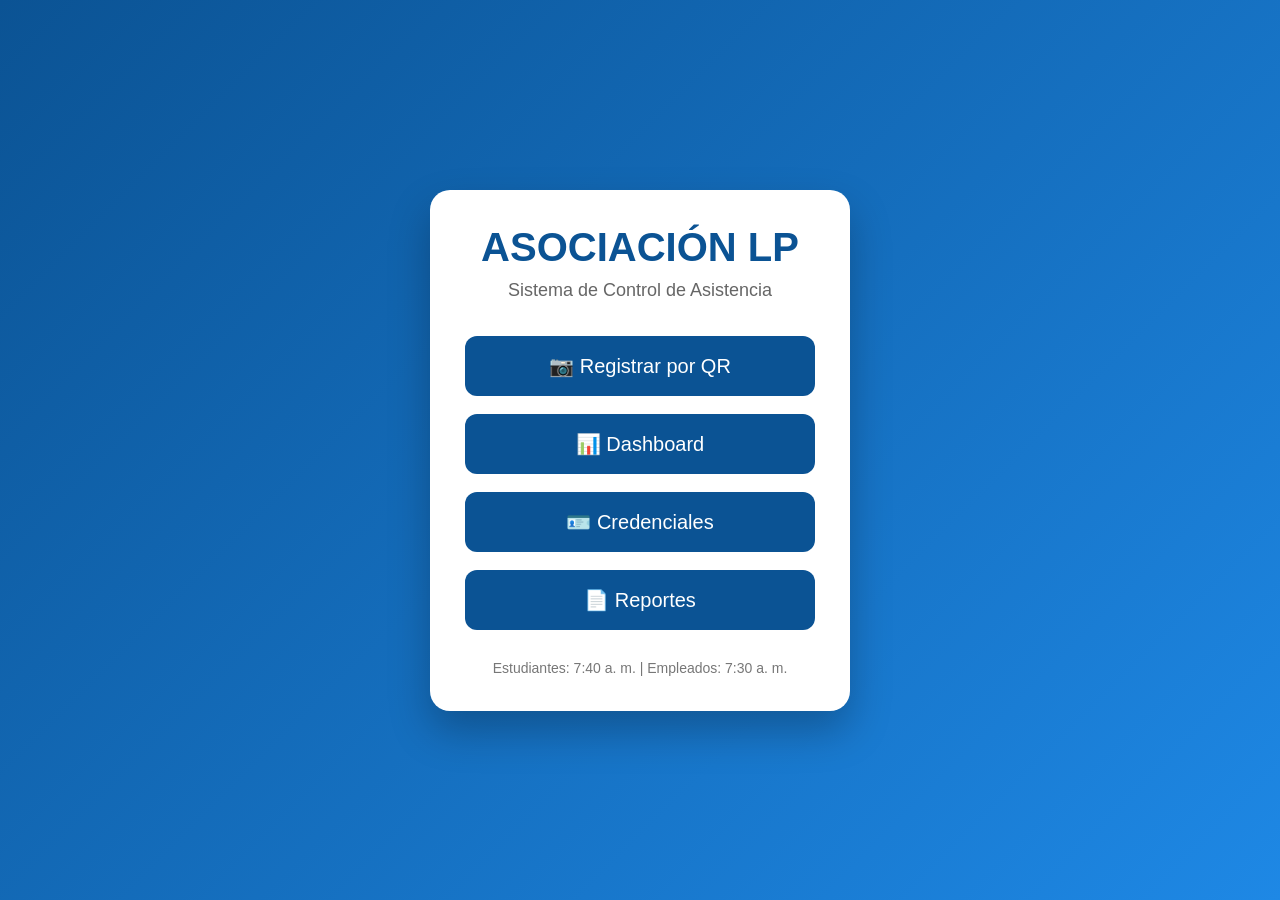
<file: index.html>
<!DOCTYPE html>
<html lang="es">
<head>
  <meta charset="UTF-8">
  <meta name="viewport" content="width=device-width, initial-scale=1.0">
  <title>Sistema Asistencia LP</title>
  <link rel="stylesheet" href="css/style.css">
</head>
<body>

  <main class="contenedor">
    <section class="card">
      <h1>ASOCIACIÓN LP</h1>
      <p class="subtitulo">Sistema de Control de Asistencia</p>

      <div class="menu">
        <button onclick="abrirRegistro()">📷 Registrar por QR</button>
        <button onclick="abrirDashboard()">📊 Dashboard</button>
        <button onclick="abrirCredenciales()">🪪 Credenciales</button>
        <button onclick="abrirReportes()">📄 Reportes</button>
      </div>

      <p class="nota">Estudiantes: 7:40 a. m. | Empleados: 7:30 a. m.</p>
    </section>
  </main>

  <script src="js/config.js"></script>
<script src="js/app.js"></script>
</body>
</html>
</file>
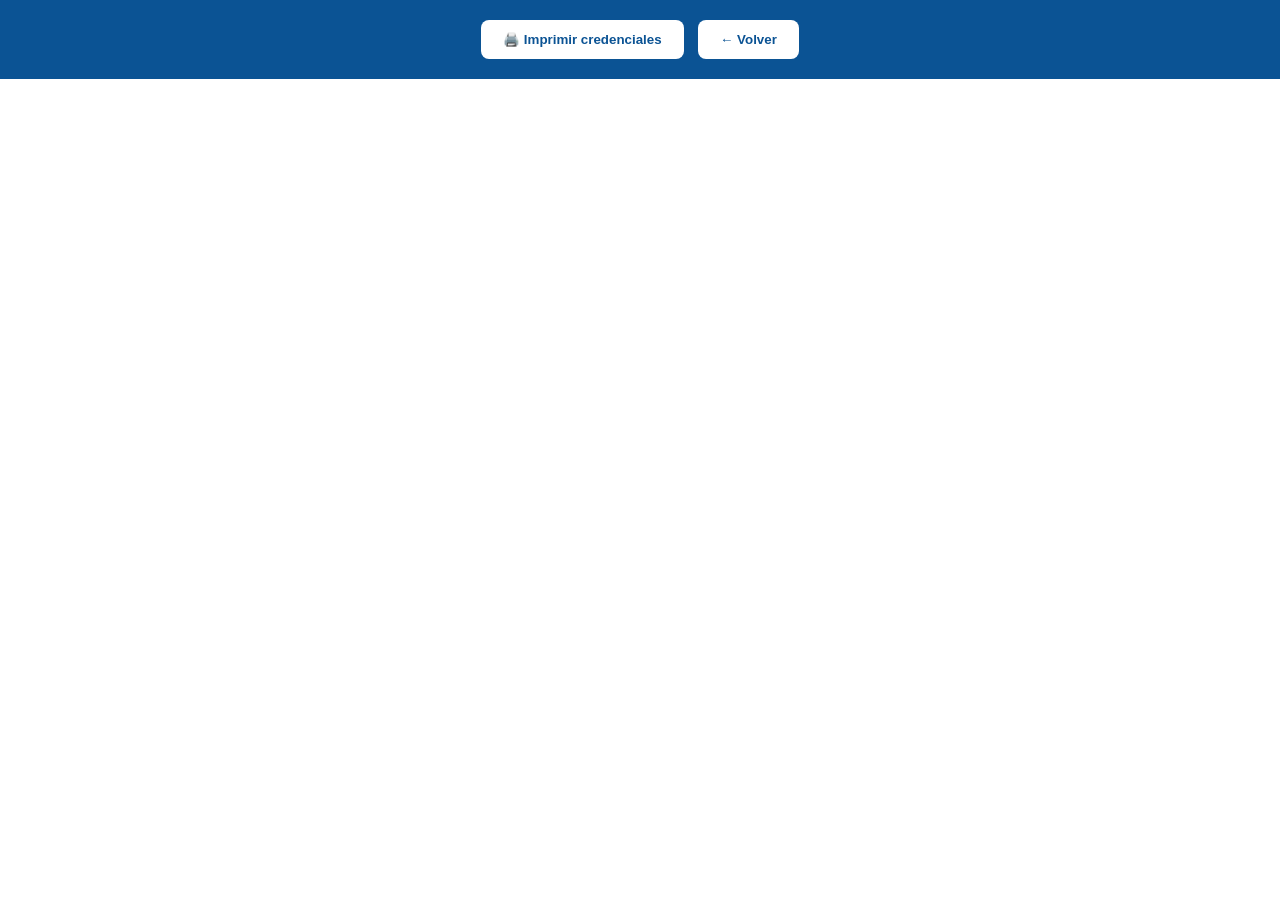
<file: pages/credenciales.html>
<!DOCTYPE html>
<html lang="es">
<head>
  <meta charset="UTF-8">
  <title>Credenciales La Promesa</title>
  <link rel="stylesheet" href="../css/credenciales.css">
</head>
<body>

<div class="barra-print">
  <button onclick="window.print()">🖨️ Imprimir credenciales</button>
  <button onclick="volver()">← Volver</button>
</div>

<div id="credenciales" class="hoja-gafetes"></div>

<script src="../js/credenciales.js"></script>
</body>
</html>
</file>
<file: css/style.css>
*{
    margin:0;
    padding:0;
    box-sizing:border-box;
    font-family:Arial, Helvetica, sans-serif;
}

body{
    background:linear-gradient(135deg,#0B5394,#1E88E5);
    min-height:100vh;
    display:flex;
    justify-content:center;
    align-items:center;
}

.contenedor{
    width:100%;
    display:flex;
    justify-content:center;
    align-items:center;
    padding:20px;
}

.card{
    background:#fff;
    width:420px;
    border-radius:20px;
    padding:35px;
    text-align:center;
    box-shadow:0 20px 40px rgba(0,0,0,.25);
}

h1{
    color:#0B5394;
    font-size:40px;
    margin-bottom:10px;
}

.subtitulo{
    color:#666;
    font-size:18px;
    margin-bottom:35px;
}

.menu{
    display:flex;
    flex-direction:column;
    gap:18px;
}

.menu button{
    border:none;
    padding:18px;
    border-radius:12px;
    font-size:20px;
    cursor:pointer;
    background:#0B5394;
    color:white;
    transition:.25s;
}

.menu button:hover{
    background:#1565C0;
    transform:scale(1.03);
}

.nota{
    margin-top:30px;
    color:#777;
    font-size:14px;
}

.input-codigo{
    width:90%;
    padding:14px;
    font-size:20px;
    text-align:center;
    border-radius:10px;
    border:2px solid #ddd;
    margin-bottom:18px;
}

#reader{
    margin:20px auto;
}

@media(max-width:600px){
    .card{
        width:95%;
        padding:25px;
    }

    h1{
        font-size:30px;
    }

    .menu button{
        font-size:18px;
    }
}
</file>
<file: css/credenciales.css>
*{
    box-sizing:border-box;
    margin:0;
    padding:0;
    font-family:Arial, Helvetica, sans-serif;
}

body{
    background:white;
}

.barra-print{
    text-align:center;
    padding:15px;
    background:#0B5394;
    position:sticky;
    top:0;
    z-index:100;
}

.barra-print button{
    padding:12px 22px;
    margin:5px;
    border:0;
    border-radius:8px;
    background:white;
    color:#0B5394;
    font-weight:bold;
    cursor:pointer;
}

.hoja-gafetes{
    display:grid;
    grid-template-columns:repeat(2, 86mm);
    gap:6mm;
    justify-content:center;
    padding:12mm;
}

.gafete{
    width:86mm;
    height:54mm;
    background:white;
    border:1px solid #ddd;
    border-radius:10px;
    overflow:hidden;
    position:relative;
    display:flex;
    box-shadow:0 3px 10px rgba(0,0,0,.18);
    page-break-inside:avoid;
}

.barra-lateral{
    width:7mm;
    height:100%;
    background:#0B5394;
}

.gafete.personal .barra-lateral{
    background:#7A1E3A;
}

.contenido{
    flex:1;
    padding:5mm 5mm 4mm 5mm;
    position:relative;
}

.encabezado{
    display:flex;
    align-items:center;
    gap:8px;
}

.logo{
    width:30mm;
    height:15mm;
    object-fit:contain;
}

.titulo h2{
    font-size:17px;
    color:#0B5394;
    font-weight:900;
    letter-spacing:.5px;
}

.gafete.personal .titulo h2{
    color:#7A1E3A;
}

.titulo p{
    font-size:10px;
    font-weight:bold;
    color:#0B5394;
    text-transform:uppercase;
}

.gafete.personal .titulo p{
    color:#7A1E3A;
}

.centro{
    display:flex;
    justify-content:space-between;
    align-items:center;
    margin-top:4mm;
}

.datos{
    width:45mm;
}

.datos h3{
    font-size:14px;
    line-height:1.1;
    font-weight:900;
    color:#111;
    margin-bottom:3mm;
}

.grado{
    font-size:12px;
    font-weight:bold;
    text-transform:uppercase;
    color:#0B5394;
    margin-bottom:3mm;
}

.gafete.personal .grado{
    color:#7A1E3A;
}

.codigo{
    display:inline-block;
    background:#0B5394;
    color:white;
    padding:5px 10px;
    border-radius:5px;
    font-size:11px;
    font-weight:bold;
}

.gafete.personal .codigo{
    background:#7A1E3A;
}

.qr{
    width:26mm;
    height:26mm;
}

.versiculo{
    position:absolute;
    bottom:3mm;
    left:0;
    right:0;
    text-align:center;
    font-size:10px;
    font-weight:bold;
    color:#333;
}

@media print{
    .barra-print{
        display:none;
    }

    .hoja-gafetes{
        padding:6mm;
        gap:4mm;
        grid-template-columns:repeat(2, 86mm);
    }

    .gafete{
        box-shadow:none;
        border:1px dashed #999;
    }
}
</file>
